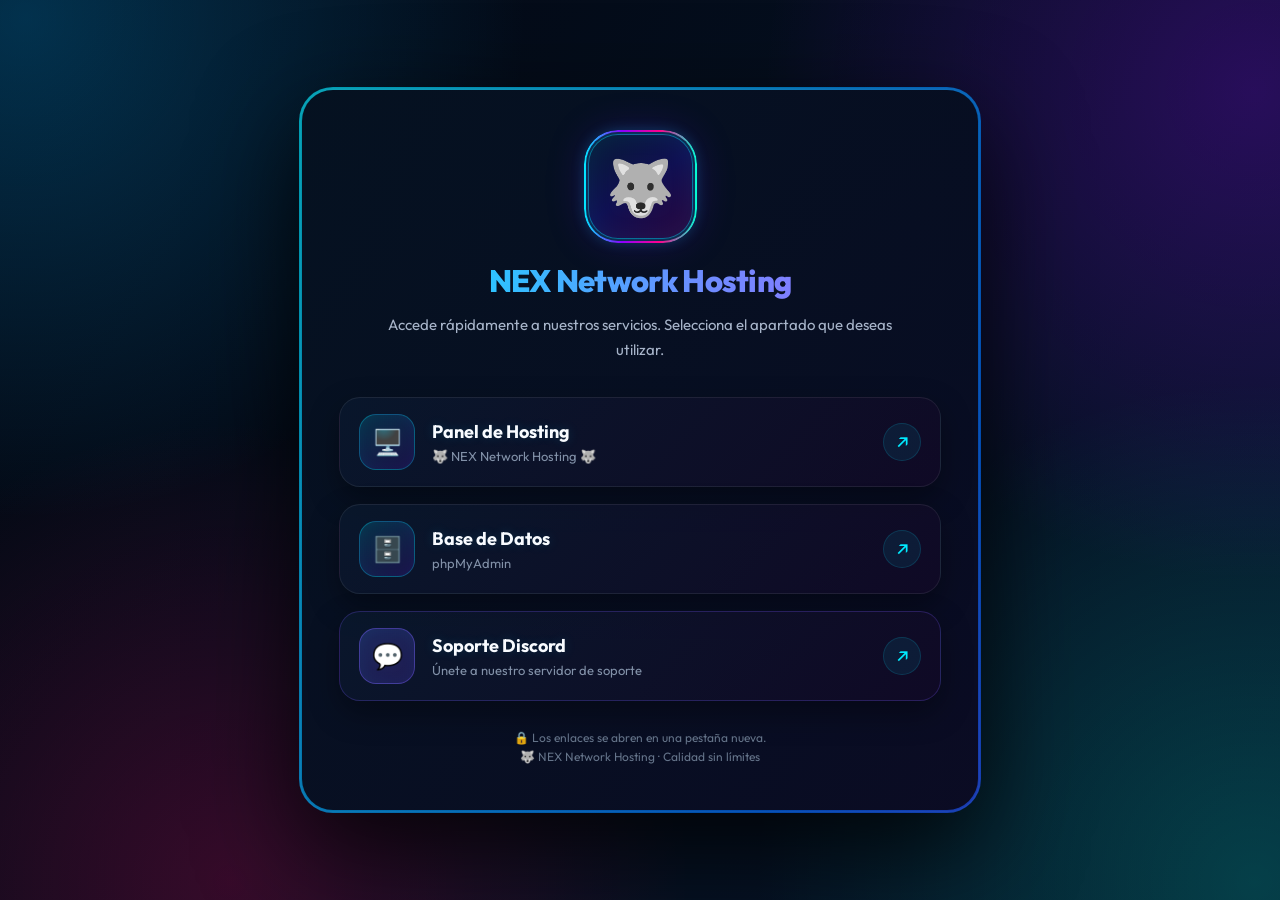
<file: index.html>
<!DOCTYPE html>
<html lang="es">
<head>
<meta charset="UTF-8">
<meta name="viewport" content="width=device-width, initial-scale=1.0">

<meta name="description" content="Acceso a NEX Network Hosting, Base de Datos y Soporte Discord">
<meta name="theme-color" content="#070b18">

<title>NEX Network Hosting | Accesos</title>

<link href="https://fonts.googleapis.com/css2?family=Outfit:wght@300;400;500;600;700;800&display=swap" rel="stylesheet">

<style>
*{
    box-sizing:border-box;
    margin:0;
    padding:0;
}

html{
    scroll-behavior:smooth;
}

body{
    min-height:100vh;
    display:flex;
    align-items:center;
    justify-content:center;
    padding:25px 15px;
    font-family:'Outfit',sans-serif;
    color:#fff;
    background:#03050c;
    overflow-x:hidden;
    position:relative;
}

/* =========================================================
   FONDO RGB LOBO
========================================================= */

body::before{
    content:"";
    position:fixed;
    inset:-30%;
    z-index:-5;

    background:
        radial-gradient(circle at 20% 20%, rgba(0,174,255,.25), transparent 25%),
        radial-gradient(circle at 80% 25%, rgba(143,0,255,.25), transparent 25%),
        radial-gradient(circle at 30% 80%, rgba(255,0,98,.20), transparent 25%),
        radial-gradient(circle at 80% 80%, rgba(0,255,213,.18), transparent 25%),
        linear-gradient(
            120deg,
            #02030a,
            #071a32,
            #12052b,
            #26091c,
            #061e2d,
            #02030a
        );

    background-size:
        100% 100%,
        100% 100%,
        100% 100%,
        100% 100%,
        500% 500%;

    animation:backgroundRGB 18s ease-in-out infinite;
}

@keyframes backgroundRGB{
    0%{
        background-position:
            0 0,
            100% 0,
            0 100%,
            100% 100%,
            0% 50%;
    }

    50%{
        background-position:
            20% 30%,
            80% 20%,
            20% 70%,
            80% 80%,
            100% 50%;
    }

    100%{
        background-position:
            0 0,
            100% 0,
            0 100%,
            100% 100%,
            0% 50%;
    }
}

/* =========================================================
   BRILLO CENTRAL
========================================================= */

body::after{
    content:"";
    position:fixed;
    width:650px;
    height:650px;
    left:50%;
    top:50%;
    transform:translate(-50%,-50%);

    background:
        radial-gradient(
            circle,
            rgba(0,200,255,.16) 0%,
            rgba(105,0,255,.10) 30%,
            transparent 70%
        );

    filter:blur(25px);
    z-index:-4;
    pointer-events:none;
}

/* =========================================================
   CONTENEDOR
========================================================= */

.container{
    width:100%;
    max-width:680px;

    position:relative;
    z-index:2;

    padding:45px 38px;

    text-align:center;

    border-radius:32px;

    background:
        linear-gradient(
            145deg,
            rgba(5,10,25,.91),
            rgba(10,8,25,.88)
        );

    border:1px solid rgba(255,255,255,.09);

    box-shadow:
        0 35px 100px rgba(0,0,0,.80),
        inset 0 1px rgba(255,255,255,.12);

    backdrop-filter:blur(18px);
    -webkit-backdrop-filter:blur(18px);
}

/* Borde RGB */

.container::before{
    content:"";
    position:absolute;
    inset:-2px;

    border-radius:34px;

    background:
        linear-gradient(
            120deg,
            #00eaff,
            #006eff,
            #8b00ff,
            #ff008c,
            #00ffd5,
            #00eaff
        );

    background-size:400% 400%;

    animation:borderRGB 8s linear infinite;

    z-index:-1;
    opacity:.65;
}

.container::after{
    content:"";
    position:absolute;
    inset:1px;
    border-radius:31px;

    background:
        linear-gradient(
            145deg,
            rgba(5,10,25,.95),
            rgba(10,8,25,.93)
        );

    z-index:-1;
}

@keyframes borderRGB{
    0%{
        background-position:0% 50%;
    }

    50%{
        background-position:100% 50%;
    }

    100%{
        background-position:0% 50%;
    }
}

/* =========================================================
   LOBO
========================================================= */

.logo{
    width:105px;
    height:105px;

    margin:0 auto 22px;

    display:flex;
    align-items:center;
    justify-content:center;

    border-radius:30px;

    font-size:55px;

    background:
        linear-gradient(
            145deg,
            #071b35,
            #101052,
            #2b063d
        );

    border:1px solid rgba(0,225,255,.45);

    box-shadow:
        0 0 15px rgba(0,225,255,.35),
        0 0 40px rgba(105,0,255,.25),
        inset 0 0 25px rgba(0,200,255,.08);

    position:relative;

    animation:wolfGlow 4s ease-in-out infinite;
}

.logo::before{
    content:"";
    position:absolute;
    inset:-5px;

    border-radius:34px;

    border:2px solid transparent;

    background:
        linear-gradient(
            90deg,
            #00eaff,
            #8b00ff,
            #ff008c,
            #00ffd5
        ) border-box;

    -webkit-mask:
        linear-gradient(#fff 0 0) padding-box,
        linear-gradient(#fff 0 0);

    -webkit-mask-composite:xor;
    mask-composite:exclude;

    animation:logoRGB 4s linear infinite;
}

@keyframes logoRGB{
    to{
        transform:rotate(360deg);
    }
}

@keyframes wolfGlow{
    0%,100%{
        box-shadow:
            0 0 15px rgba(0,225,255,.35),
            0 0 40px rgba(105,0,255,.25);
    }

    50%{
        box-shadow:
            0 0 25px rgba(255,0,140,.4),
            0 0 55px rgba(0,225,255,.25);
    }
}

/* =========================================================
   TITULO
========================================================= */

h1{
    font-size:31px;
    font-weight:800;
    letter-spacing:-.7px;

    margin-bottom:12px;

    background:
        linear-gradient(
            90deg,
            #00eaff,
            #6d8cff,
            #b45cff,
            #ff4fa3,
            #00ffd5,
            #00eaff
        );

    background-size:300% auto;

    -webkit-background-clip:text;
    background-clip:text;
    -webkit-text-fill-color:transparent;

    animation:titleRGB 7s linear infinite;
}

@keyframes titleRGB{
    0%{
        background-position:0% center;
    }

    100%{
        background-position:300% center;
    }
}

.subtitle{
    max-width:510px;

    margin:0 auto 34px;

    color:#a7b4c9;

    font-size:15px;
    line-height:1.7;
}

/* =========================================================
   BOTONES
========================================================= */

.buttons{
    display:grid;
    gap:17px;
    
}

.button{
    width:100%;
    min-height:86px;

    display:flex;
    align-items:center;

    gap:17px;

    padding:16px 19px;

    border-radius:21px;

    text-decoration:none;
    color:#fff;

    background:
        linear-gradient(
            135deg,
            rgba(10,24,45,.85),
            rgba(17,10,38,.85)
        );

    border:1px solid rgba(255,255,255,.08);

    box-shadow:
        0 12px 30px rgba(0,0,0,.35);

    transition:
        .35s ease;

    position:relative;

    overflow:hidden;
}

/* Línea RGB */

.button::before{
    content:"";

    position:absolute;
    left:-100%;
    top:0;

    width:100%;
    height:2px;

    background:
        linear-gradient(
            90deg,
            transparent,
            #00eaff,
            #8b00ff,
            #ff008c,
            transparent
        );

    transition:.5s ease;
}

.button:hover::before{
    left:100%;
}

.button:hover{
    transform:translateY(-4px);

    border-color:rgba(0,220,255,.45);

    background:
        linear-gradient(
            135deg,
            rgba(15,48,75,.92),
            rgba(34,12,58,.92)
        );

    box-shadow:
        0 18px 40px rgba(0,0,0,.55),
        0 0 25px rgba(0,220,255,.15);
}

.button:active{
    transform:scale(.97);
}

/* =========================================================
   ICONOS
========================================================= */

.icon{
    width:56px;
    min-width:56px;
    height:56px;

    display:grid;
    place-items:center;

    border-radius:17px;

    font-size:25px;

    background:
        linear-gradient(
            145deg,
            rgba(0,225,255,.14),
            rgba(130,0,255,.14)
        );

    border:1px solid rgba(0,220,255,.3);

    box-shadow:
        inset 0 0 15px rgba(0,200,255,.05);

    transition:.3s ease;
}

.button:hover .icon{
    transform:scale(1.08) rotate(-3deg);

    border-color:#00eaff;

    box-shadow:
        0 0 20px rgba(0,225,255,.25);
}

/* =========================================================
   TEXTO
========================================================= */

.text{
    flex:1;
    min-width:0;
    text-align:left;
}

.text strong{
    display:block;

    font-size:18px;
    font-weight:700;

    margin-bottom:5px;

    color:#f8fbff;

    text-shadow:
        0 0 12px rgba(0,220,255,.15);
}

.text span{
    display:block;

    color:#8291a8;

    font-size:13px;

    overflow:hidden;
    text-overflow:ellipsis;
    white-space:nowrap;
}

/* =========================================================
   FLECHA
========================================================= */

.arrow{
    width:38px;
    min-width:38px;
    height:38px;

    display:grid;
    place-items:center;

    border-radius:50%;

    font-size:20px;

    color:#00eaff;

    background:rgba(0,220,255,.08);

    border:1px solid rgba(0,220,255,.15);

    transition:.3s ease;
}

.button:hover .arrow{
    color:#fff;

    background:
        linear-gradient(
            135deg,
            #00cfff,
            #7b2cff
        );

    transform:translateX(3px);

    box-shadow:
        0 0 15px rgba(0,220,255,.3);
}

/* =========================================================
   SOPORTE DISCORD DESTACADO
========================================================= */

.discord{
    border-color:rgba(120,90,255,.25);
}

.discord:hover{
    border-color:rgba(150,100,255,.65);

    box-shadow:
        0 18px 40px rgba(0,0,0,.55),
        0 0 30px rgba(100,70,255,.25);
}

.discord .icon{
    background:
        linear-gradient(
            145deg,
            rgba(88,101,242,.25),
            rgba(120,60,255,.18)
        );

    border-color:rgba(120,100,255,.4);
}

/* =========================================================
   NOTA
========================================================= */

.notice{
    margin-top:27px;

    color:#65748a;

    font-size:12px;

    line-height:1.6;
}

/* =========================================================
   RESPONSIVE
========================================================= */

@media(max-width:600px){

    body{
        padding:15px 10px;
    }

    .container{
        padding:32px 18px;
        border-radius:26px;
    }

    .container::before{
        border-radius:28px;
    }

    .container::after{
        border-radius:25px;
    }

    .logo{
        width:88px;
        height:88px;

        font-size:45px;

        border-radius:25px;
    }

    h1{
        font-size:25px;
        line-height:1.2;
    }

    .subtitle{
        font-size:14px;
        margin-bottom:27px;
    }

    .buttons{
        gap:13px;
    }

    .button{
        min-height:75px;
        padding:13px 13px;
        gap:12px;
        border-radius:18px;
    }

    .icon{
        width:46px;
        min-width:46px;
        height:46px;

        font-size:21px;

        border-radius:14px;
    }

    .text strong{
        font-size:15px;
    }

    .text span{
        font-size:11px;
    }

    .arrow{
        width:32px;
        min-width:32px;
        height:32px;
        font-size:17px;
    }

    .notice{
        font-size:11px;
    }
}

/* Teléfonos muy pequeños */

@media(max-width:360px){

    .container{
        padding:27px 13px;
    }

    h1{
        font-size:22px;
    }

    .button{
        gap:9px;
        padding:11px;
    }

    .icon{
        width:42px;
        min-width:42px;
        height:42px;
        font-size:19px;
    }

    .text strong{
        font-size:14px;
    }

    .text span{
        font-size:10px;
    }

    .arrow{
        display:none;
    }
}
</style>
</head>

<body>

<main class="container">

    <!-- LOBO -->
    <div class="logo">
        🐺
    </div>

    <h1>NEX Network Hosting</h1>

    <p class="subtitle">
        Accede rápidamente a nuestros servicios.
        Selecciona el apartado que deseas utilizar.
    </p>

    <div class="buttons">

        <!-- HOSTING -->
        <a
            class="button"
            data-sound="host"
            href="http://169.40.54.16/"
            target="_blank"
            rel="noopener noreferrer"
        >

            <div class="icon">
                🖥️
            </div>

            <div class="text">
                <strong>Panel de Hosting</strong>
                <span>🐺 NEX Network Hosting 🐺</span>
            </div>

            <div class="arrow">
                ↗
            </div>

        </a>


        <!-- PHPMYADMIN -->
        <a
            class="button"
            data-sound="db"
            href="http://169.40.54.16/phpmyadmin/"
            target="_blank"
            rel="noopener noreferrer"
        >

            <div class="icon">
                🗄️
            </div>

            <div class="text">
                <strong>Base de Datos</strong>
                <span>phpMyAdmin</span>
            </div>

            <div class="arrow">
                ↗
            </div>

        </a>


        <!-- DISCORD -->
        <a
            class="button discord"
            data-sound="discord"
            href="https://discord.gg/EH35DA2KHW"
            target="_blank"
            rel="noopener noreferrer"
        >

            <div class="icon">
                💬
            </div>

            <div class="text">
                <strong>Soporte Discord</strong>
                <span>Únete a nuestro servidor de soporte</span>
            </div>

            <div class="arrow">
                ↗
            </div>

        </a>

    </div>

    <p class="notice">
        🔒 Los enlaces se abren en una pestaña nueva.
        <br>
        🐺 NEX Network Hosting · Calidad sin límites
    </p>

</main>


<script>

/* =========================================================
   SISTEMA DE SONIDOS RGB
========================================================= */

let audioCtx = null;

function getCtx(){

    if(!audioCtx){

        audioCtx =
            new (window.AudioContext ||
            window.webkitAudioContext)();

    }

    if(audioCtx.state === "suspended"){
        audioCtx.resume();
    }

    return audioCtx;
}


function tone(freq,start,duration,type,volume){

    const ctx = getCtx();

    const osc =
        ctx.createOscillator();

    const gain =
        ctx.createGain();

    osc.type = type;

    osc.frequency.value = freq;

    gain.gain.setValueAtTime(
        0,
        ctx.currentTime + start
    );

    gain.gain.linearRampToValueAtTime(
        volume,
        ctx.currentTime + start + .01
    );

    gain.gain.exponentialRampToValueAtTime(
        .0001,
        ctx.currentTime + start + duration
    );

    osc.connect(gain);
    gain.connect(ctx.destination);

    osc.start(
        ctx.currentTime + start
    );

    osc.stop(
        ctx.currentTime +
        start +
        duration +
        .05
    );
}


/* =========================================================
   SONIDOS
========================================================= */

const sounds = {

    host(){

        tone(
            523.25,
            0,
            .12,
            "sine",
            .22
        );

        tone(
            783.99,
            .10,
            .18,
            "sine",
            .22
        );

    },

    db(){

        tone(
            880,
            0,
            .08,
            "square",
            .10
        );

        tone(
            440,
            .07,
            .15,
            "sine",
            .18
        );

    },

    discord(){

        tone(
            392,
            0,
            .10,
            "sine",
            .18
        );

        tone(
            587.33,
            .08,
            .14,
            "sine",
            .20
        );

        tone(
            783.99,
            .16,
            .18,
            "sine",
            .20
        );

    }

};


/* =========================================================
   ACTIVAR SONIDO
========================================================= */

document
.querySelectorAll(".button")
.forEach(button => {

    button.addEventListener(
        "click",
        () => {

            try{

                const sound =
                    sounds[
                        button.dataset.sound
                    ];

                if(sound){
                    sound();
                }

            }catch(error){

                console.log(
                    "Audio no disponible"
                );

            }

        }
    );

});

</script>

</body>
</html>
</file>
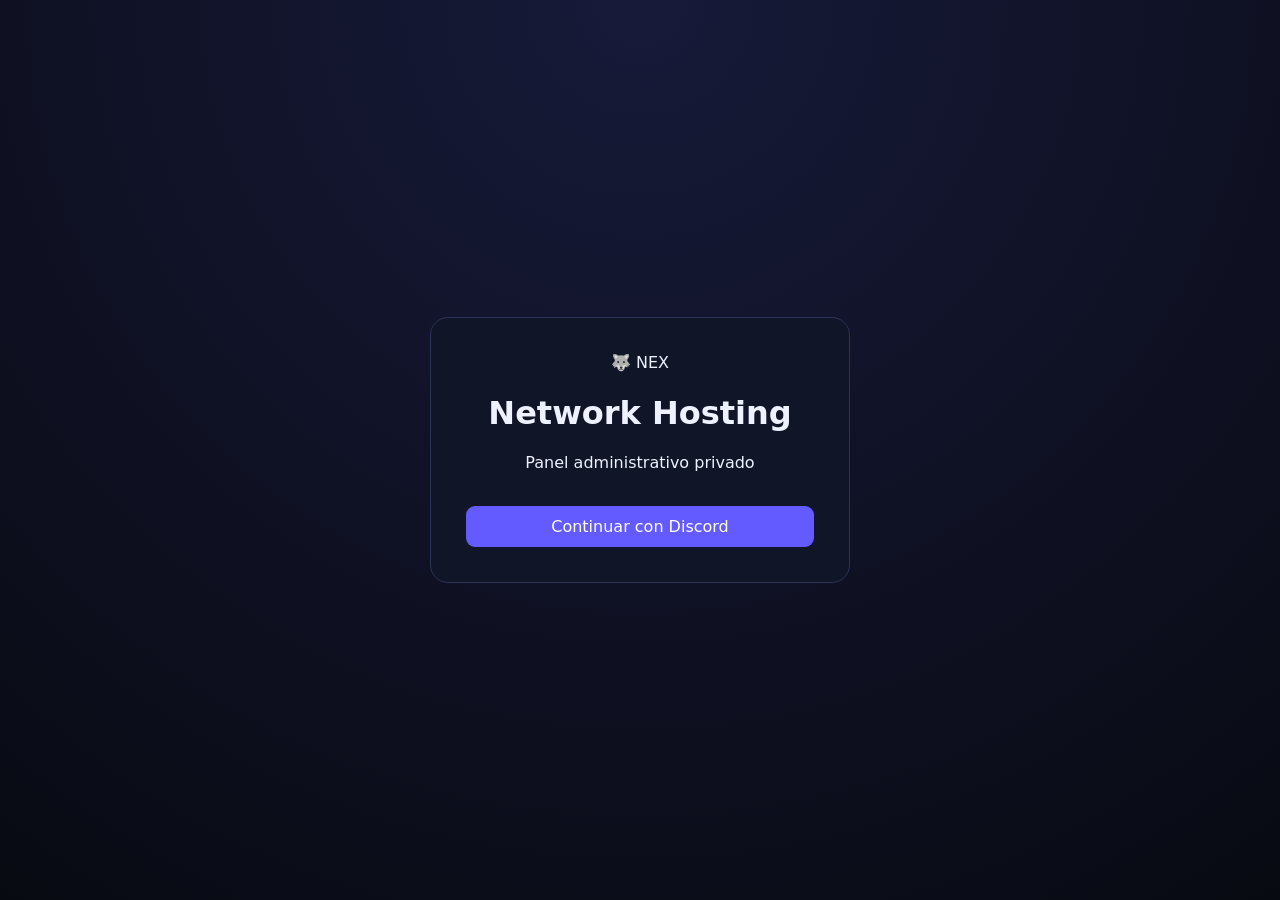
<file: login.html>
<!doctype html><html lang="es"><head><meta charset="utf-8"><meta name="viewport" content="width=device-width,initial-scale=1"><title>NEX Network Hosting</title><link rel="stylesheet" href="/app.css"></head><body class="login"><main class="login-card"><div class="logo">🐺 NEX</div><h1>Network Hosting</h1><p>Panel administrativo privado</p><a class="btn primary" href="/auth/discord">Continuar con Discord</a></main></body></html>
</file>
<file: app.css>
:root{font-family:Inter,system-ui,Arial,sans-serif;color:#eef1ff;background:#090b14}*{box-sizing:border-box}body{margin:0}.layout{display:flex;min-height:100vh}aside{width:245px;background:#101225;border-right:1px solid #25294a;padding:22px;position:sticky;top:0;height:100vh}.brand{font-size:22px;font-weight:800;margin-bottom:25px;color:#fff}.brand small{font-size:12px;color:#9ea6cc}nav{display:grid;gap:7px}nav button,.logout{border:0;background:transparent;color:#aeb5d5;text-align:left;padding:12px;border-radius:9px;cursor:pointer;font-size:14px}nav button:hover,nav button.active{background:#20264a;color:#fff}.logout{margin-top:30px;width:100%;border:1px solid #31375c;text-align:center}.content{padding:30px;max-width:1500px;width:100%}header{display:flex;justify-content:space-between;margin-bottom:25px}.grid{display:grid;grid-template-columns:repeat(4,1fr);gap:15px}.card{background:#111528;border:1px solid #262c4c;border-radius:14px;padding:20px}.card h3{margin-top:0;color:#9fa8ce;font-size:13px}.number{font-size:30px;font-weight:800}.toolbar{display:flex;gap:10px;flex-wrap:wrap;margin-bottom:15px}.input,.select{background:#0c1020;border:1px solid #303657;color:#fff;padding:11px;border-radius:9px;width:100%}.field{margin-bottom:12px}.field label{display:block;font-size:12px;color:#aeb5d5;margin-bottom:6px}.form-grid{display:grid;grid-template-columns:repeat(2,1fr);gap:14px}.btn{display:inline-block;border:0;border-radius:9px;padding:11px 16px;color:#fff;text-decoration:none;cursor:pointer}.primary{background:#635bff}.danger{background:#a9375e}.success{background:#1d8b69}.table-wrap{overflow:auto}.table{width:100%;border-collapse:collapse}.table th,.table td{padding:11px;border-bottom:1px solid #242a47;text-align:left;font-size:13px}.badge{padding:4px 8px;border-radius:999px;background:#252b49;font-size:11px}.notice{padding:12px;border:1px solid #333b61;border-radius:9px;margin-bottom:12px}.login{display:grid;place-items:center;min-height:100vh;background:radial-gradient(circle at top,#171a39,#080a12)}.login-card{width:min(420px,92vw);background:#111528;border:1px solid #2c3255;border-radius:18px;padding:35px;text-align:center}.login-card .btn{width:100%;margin-top:18px}@media(max-width:850px){aside{width:76px;padding:12px}.brand{font-size:0;text-align:center}.brand:first-letter{font-size:25px}nav button{font-size:0;text-align:center}nav button:before{content:"•";font-size:20px}.content{padding:18px}.grid{grid-template-columns:repeat(2,1fr)}.form-grid{grid-template-columns:1fr}}@media(max-width:500px){.grid{grid-template-columns:1fr}.content{padding:12px}}
</file>
